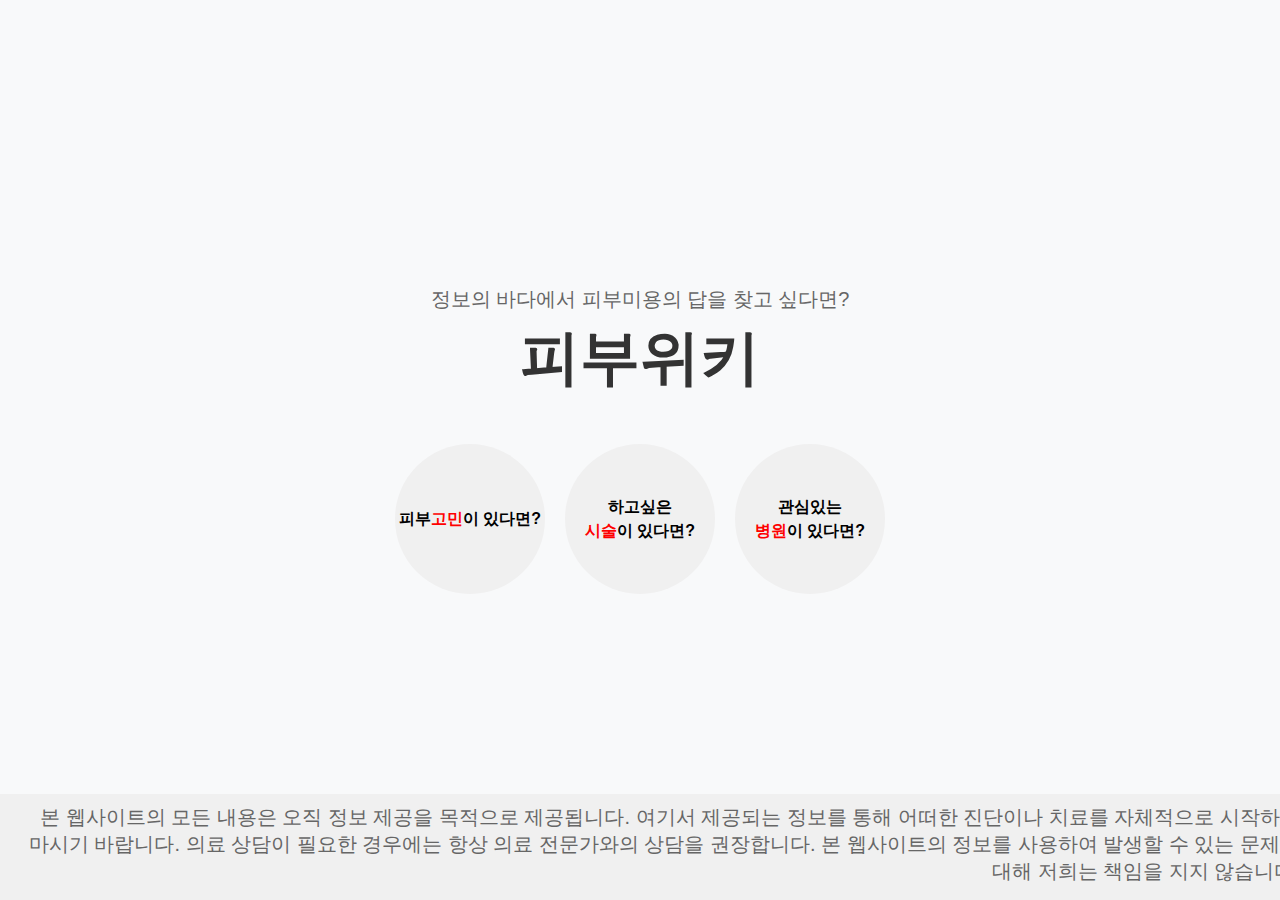
<file: index.html>
<!DOCTYPE html>
<html lang="ko">
<head>
    <meta charset="UTF-8">
    <meta name="viewport" content="width=device-width, initial-scale=1.0">
    <title>피부위키</title>
    <link rel="stylesheet" href="index.css">
</head>
<body>
    <header>
        <p>정보의 바다에서 피부미용의 답을 찾고 싶다면?</p>
        <h1>피부위키</h1>
    </header>
    <nav>
        <ul>
            <li><a href="#skin-concerns">피부<span>고민</span>이 있다면?</a></li>
            <li><a href="#procedures">하고싶은<br><span>시술</span>이 있다면?</a></li>
            <li><a href="#hospitals">관심있는<br><span>병원</span>이 있다면?</a></li>
        </ul>
    </nav>
</body>
<footer>
    <p>본 웹사이트의 모든 내용은 오직 정보 제공을 목적으로 제공됩니다. 여기서 제공되는 정보를 통해 어떠한 진단이나 치료를 자체적으로 시작하지 마시기 바랍니다. 의료 상담이 필요한 경우에는 항상 의료 전문가와의 상담을 권장합니다. 본 웹사이트의 정보를 사용하여 발생할 수 있는 문제에 대해 저희는 책임을 지지 않습니다.</p>
</footer>
</html>
</file>
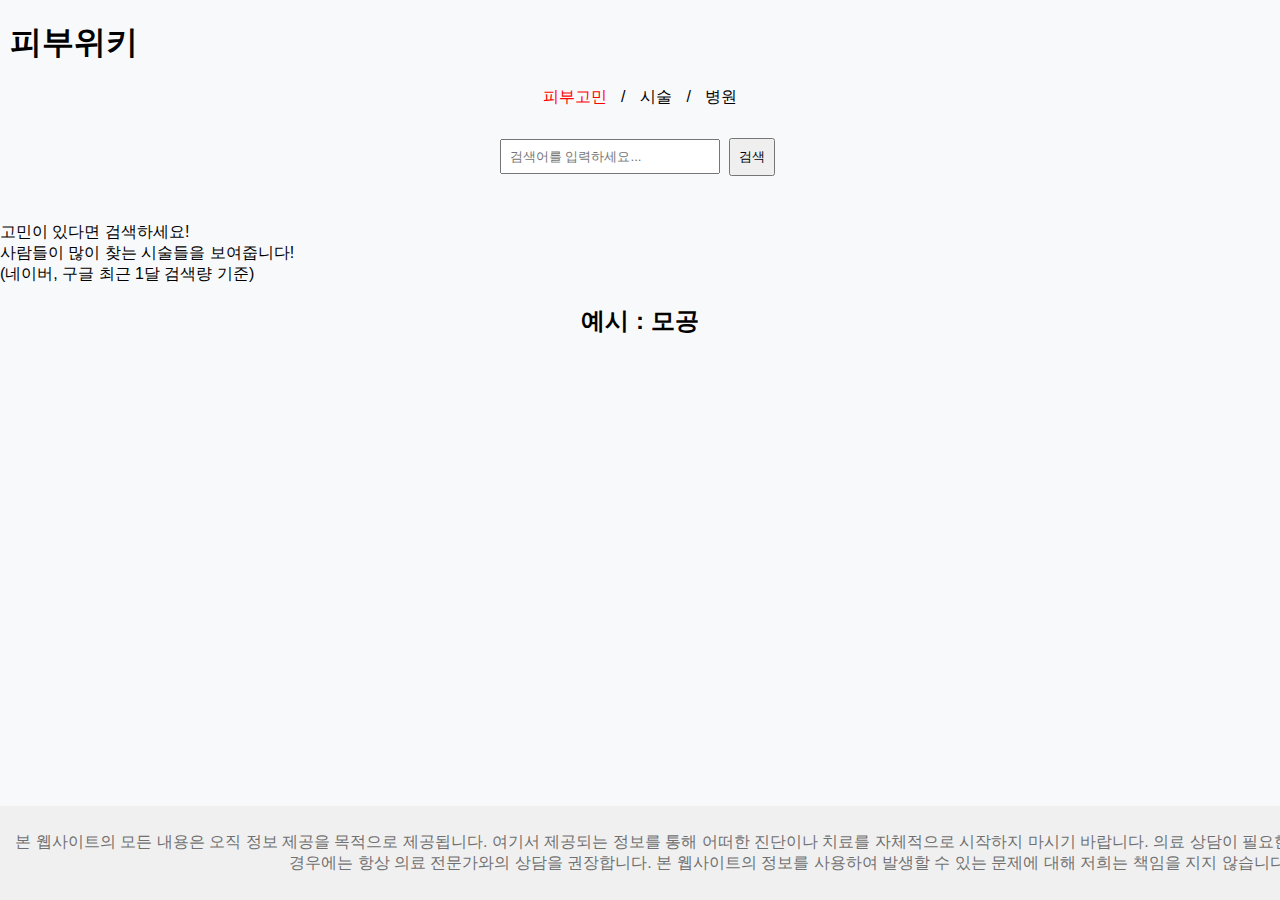
<file: page2.html>
<!DOCTYPE html>
<html lang="ko">
<head>
    <meta charset="UTF-8">
    <meta name="viewport" content="width=device-width, initial-scale=1.0">
    <title>피부위키 - 추가 정보</title>
    <link rel="stylesheet" href="page2.css">
</head>
<body>
    <header>
        <h1>피부위키</h1>
        <nav>
            <a href="index.html"><span>피부고민</span></a> / 
            <a href="page2.html">시술</a> / 
            <a href="page3.html">병원</a>
        </nav>
    </header>
    <div class="search-container">
            <input type="text" id="searchInput" placeholder="검색어를 입력하세요...">
            <button onclick="fetchChartData()">검색</button>
        </div>
        
        <p>고민이 있다면 검색하세요! <br> 사람들이 많이 찾는 시술들을 보여줍니다! <br> (네이버, 구글 최근 1달 검색량 기준)</p>
    </div>
    
    <div class="content">
        <h2>예시 : 모공</h2>
        <!-- 원그래프 위치 -->
    </div>
    <footer>
        <p>본 웹사이트의 모든 내용은 오직 정보 제공을 목적으로 제공됩니다. 여기서 제공되는 정보를 통해 어떠한 진단이나 치료를 자체적으로 시작하지 마시기 바랍니다. 의료 상담이 필요한 경우에는 항상 의료 전문가와의 상담을 권장합니다. 본 웹사이트의 정보를 사용하여 발생할 수 있는 문제에 대해 저희는 책임을 지지 않습니다.</p>
    </footer>
</body>
</html>
</file>
<file: index.css>
/* styles.css */
html, body {
    height: 100%;
    margin: 0;
    padding: 0;
    display: flex;
    flex-direction: column;
    justify-content: center;
    align-items: center;
    font-family: 'Arial', sans-serif;
    background-color: #f8f9fa;
    text-align: center;
}

header {
    margin-bottom: 20px;
}

p {
    font-size: 20px;
    color: #666;
    margin: 0 0 5px 0;
}

h1 {
    font-size: 60px;
    color: #333;
    margin: 5px 0 5px 0;
}

nav {
    background-color: #f8f9fa; /* 배경색을 body와 동일하게 설정 */
    padding: 10px 0;
}

nav ul {
    list-style: none;
    padding: 0;
    margin: 0;
    display: flex;
}

nav ul li {
        display: inline-block;
        margin: 10px;
        background-color: #f0f0f0; /* 배경색 */
        border-radius: 50%; /* 원형 디자인 */
        width: 150px; /* 원의 너비 설정 */
        height: 150px; /* 원의 높이 설정 */
        line-height: 1.5; /* line-height를 상대적으로 설정 */
        text-align: center; /* 텍스트 중앙 정렬 */
        font-size: 16px; /* 텍스트 사이즈 조정 가능 */
        padding: 0; /* 패딩 제거, 필요에 따라 조정 */
        vertical-align: middle; /* 세로 정렬을 중앙으로 설정 */
        display: flex; /* flexbox 사용 */
        align-items: center; /* 내용을 세로 중앙에 정렬 */
        justify-content: center; /* 내용을 가로 중앙에 정렬 */
    }
    


nav ul li a {
    text-decoration: none;
    color: #000000; /* 링크 색상을 검정색으로 변경 */
    font-size: 16px;
    font-weight: bold; /* 글자 두께 */
}

nav ul li a span {
    color: #FF0000; /* 하이라이트 색상을 빨강으로 설정 */
}

footer {
    background-color: #f0f0f0; /* 회색 배경 */
    color: #333; /* 글자 색상 */
    text-align: right; /* 텍스트 우측 정렬 */
    padding: 10px 20px; /* 패딩 설정 */
    font-size: 5px !important; /* p 태그보다 작은 글씨 크기 */
    position: fixed; /* 푸터를 하단에 고정 */
    bottom: 0; /* 하단에 위치 */
    left: 0; /* 왼쪽에 위치 */
    width: 100%; /* 너비 전체 */
}
</file>
<file: page2.css>
/* styles.css */
body {
    font-family: Arial, sans-serif;
    margin: 0;
    padding: 0;
    background-color: #f8f9fa;
}

header h1 {
    margin-left: 10px; /* 좌측 상단 정렬 */
    float: left; /* 텍스트 좌측 정렬 */
}

nav {
    margin-top: 20px; /* 네비게이션 바 상단 여유 */
    text-align: center;
    clear: both; /* 플로트 제거 */
}

nav a {
    text-decoration: none; /* 링크 밑줄 제거 */
    color: black; /* 링크 색상 */
    margin: 0 10px;
}
nav a span {
    color: #FF0000; /* 하이라이트 색상을 빨강으로 설정 */
}

.search-container {
    clear: both;
    text-align: center;
    padding: 20px;
}

.search-container input[type="text"] {
    padding: 8px;
    width: 200px;
}

.search-container button {
    padding: 8px;
    margin: 10px 5px;
}

.search-container p {
    font-size: 14px;
    color: #333;
    margin-top: 10px;
}

.content h2 {
    text-align: center;
}

footer {
    background-color: #f0f0f0;
    color: #707070;
    text-align: right;
    padding: 10px;
    position: fixed;
    bottom: 0;
    width: 100%;
}
</file>
